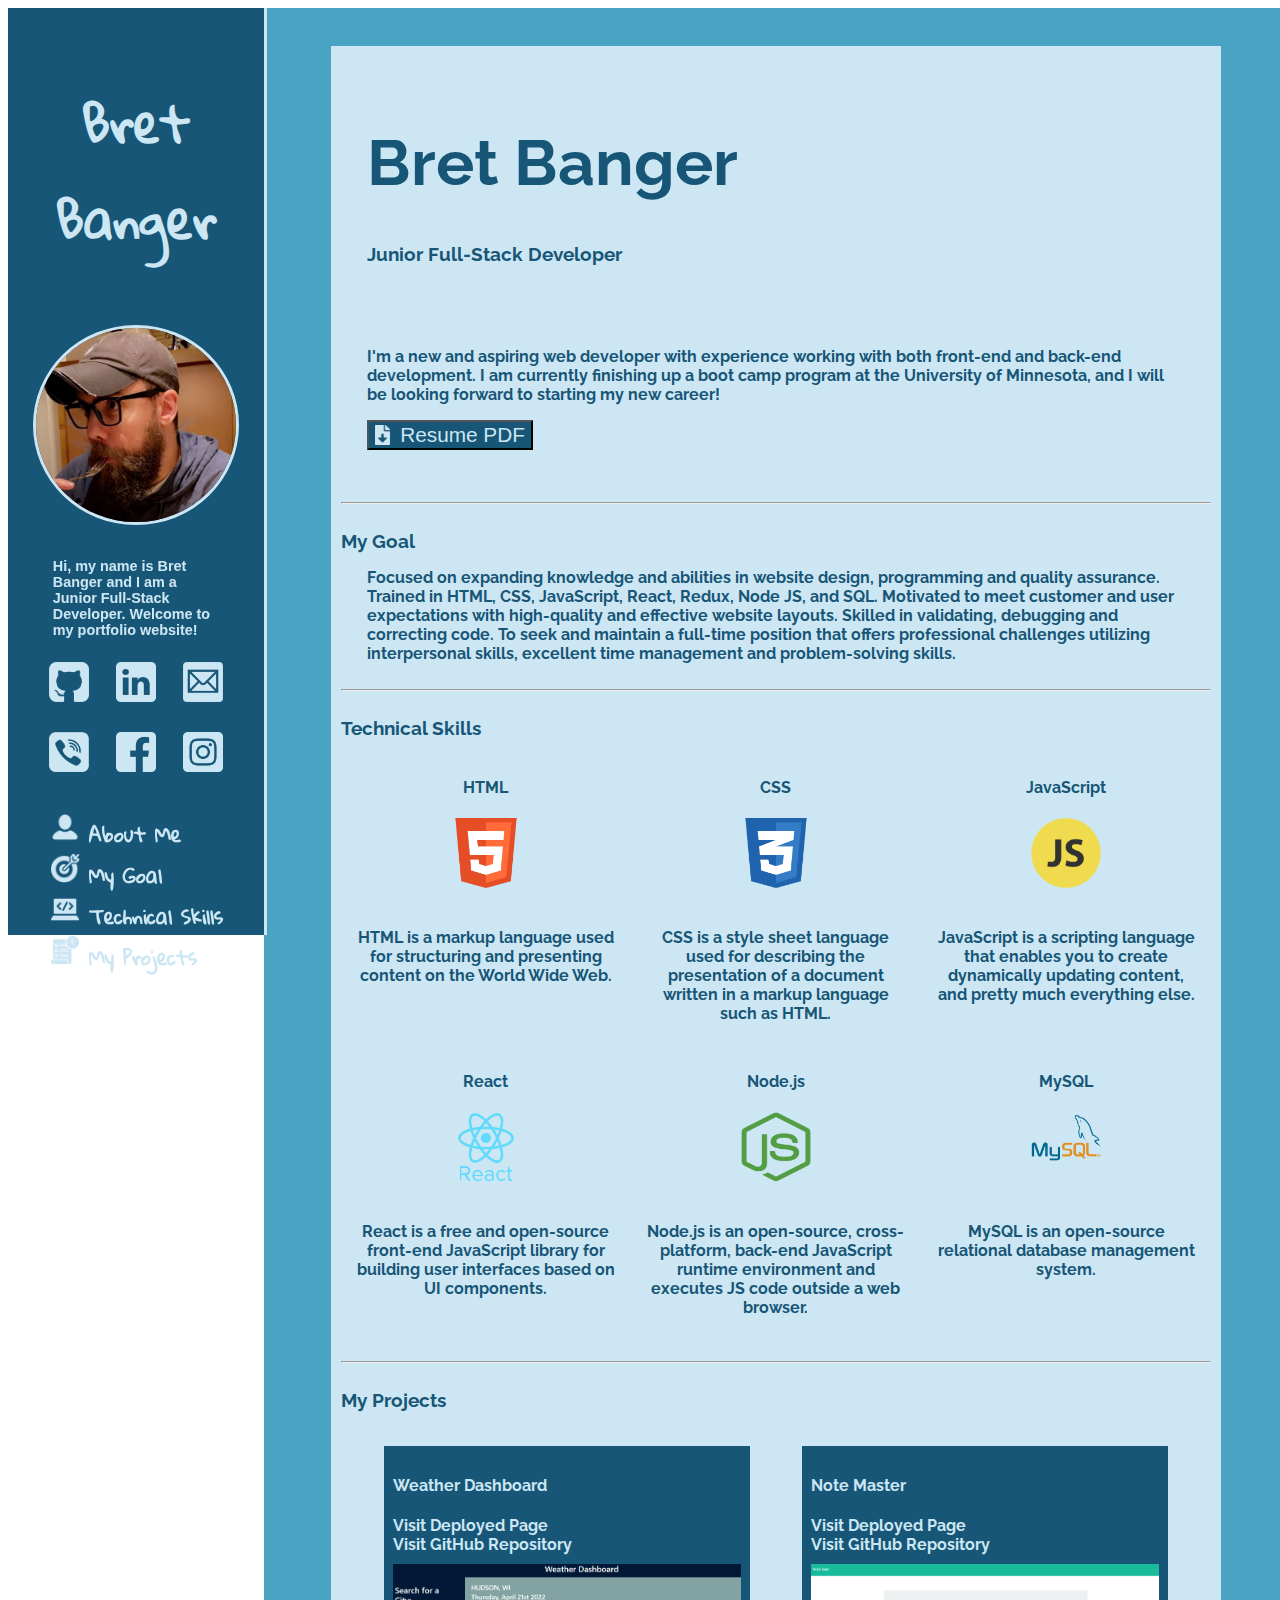
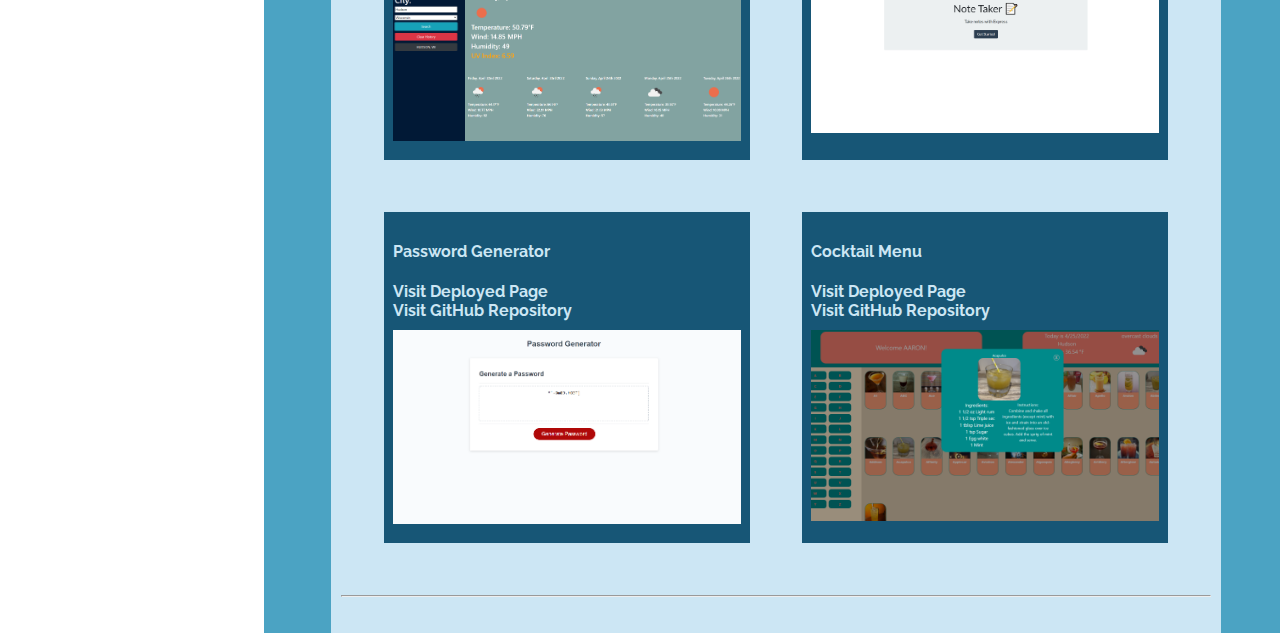
<file: index.html>
<!DOCTYPE html>
<html lang="en">
  <head>
    <meta charset="UTF-8" />
    <meta http-equiv="X-UA-Compatible" content="IE=edge" />
    <meta name="viewport" content="width=device-width, initial-scale=1.0" />
    <title>Bret Banger - Portfolio</title>
    <link rel="preconnect" href="https://fonts.googleapis.com" />
    <link rel="preconnect" href="https://fonts.gstatic.com" crossorigin />
    <link
      href="https://fonts.googleapis.com/css2?family=Raleway:wght@700&display=swap"
      rel="stylesheet"
    />
    <link rel="preconnect" href="https://fonts.googleapis.com" />
    <link rel="preconnect" href="https://fonts.gstatic.com" crossorigin />
    <link
      href="https://fonts.googleapis.com/css2?family=Gloria+Hallelujah&display=swap"
      rel="stylesheet"
    />
    <link
      href="https://cdn.jsdelivr.net/npm/bootstrap@5.1.3/dist/css/bootstrap.min.css"
      rel="stylesheet"
      integrity="sha384-1BmE4kWBq78iYhFldvKuhfTAU6auU8tT94WrHftjDbrCEXSU1oBoqyl2QvZ6jIW3"
      crossorigin="anonymous"
    />
    <link rel="stylesheet" href="style.css" />
    <script src="https://cdn.jsdelivr.net/npm/bootstrap@5.1.3/dist/js/bootstrap.bundle.min.js"></script>
  </head>
  <body>
<header>
  <nav class="navbar bg-navbar navbar-dark">
    <div class="container-fluid">
      <a class="navbar-brand" href="#"></a>
      <button class="navbar-toggler" type="button" data-bs-toggle="collapse" data-bs-target="#collapsibleNavbar">
        <span class="navbar-toggler-icon"></span>
      </button>
      <div class="collapse navbar-collapse" id="collapsibleNavbar">
        <ul class="navbar-nav links-right">
          <li class="nav-item">
            <a class="nav-link" href="#about-me">About Me</a>
          </li>
          <li class="nav-item">
            <a class="nav-link" href="#my-goal">My Goal</a>
          </li>
          <li class="nav-item">
            <a class="nav-link" href="#my-technical-skills">Technical Skills</a>
          </li>    
          <li class="nav-item">
            <a class="nav-link" href="#my-projects">My Projects</a>
          </li> 
        </ul>
      </div>
    </div>
  </nav>
</header>     
    
    <section>
    <div class="side-bar">
      <h2>Bret Banger</h2>
      <img
        src="./imgs/me (3).jpg"
        alt="picture of Bret Banger"
        class="avatar"
      />
      <p>
        Hi, my name is Bret Banger and I am a Junior Full-Stack Developer.
        Welcome to my portfolio website!
      </p>
      <div class="link-tree">
        <a href="https://github.com/Banger484"
          ><img
            class="link-tree-logo"
            src="./imgs/1608907_github_square_icon.png"
            alt="github icon"
        /></a>
        <a href="https://www.linkedin.com/in/bretbanger/"
          ><img
            class="link-tree-logo"
            src="./imgs/5282542_linkedin_network_social network_linkedin logo_icon.png"
            alt="linkedIn icon"
        /></a>
        <a href="mailto:banger484@gmail.com"
          ><img
            class="link-tree-logo"
            src="./imgs/134147_mail_email_icon.png"
            alt="email icon"
        /></a>
        <br>
        <a href="tel:+6512465986"
          ><img
            class="link-tree-logo"
            src="./imgs/1181187_app_call_viber_icon.png"
            alt="phone icon"
        /></a>
        <a href="https://www.facebook.com/bret.banger"
          ><img
            class="link-tree-logo"
            src="./imgs/5282541_fb_social media_facebook_facebook logo_social network_icon.png"
            alt="facebook icon"
        /></a>
        <a href="https://www.instagram.com/bretbanger/"
          ><img
            class="link-tree-logo"
            src="./imgs/5282544_camera_instagram_social media_social network_instagram logo_icon.png"
            alt="instagram icon"
        /></a>
      </div>
      <div class="side-navbar">
        <a href="#about-me"
          ><img
            src="./imgs/side-navbar/1564534_customer_man_user_account_profile_icon.png"
            alt=""
            class="side-nav-img"
          />
          About Me</a
        >
        <a href="#my-goal"
          ><img
            src="./imgs/side-navbar/6843063_accuracy_archery_arrow_business_goal_icon.png"
            alt=""
            class="side-nav-img"
          />
          My Goal</a
        >
        <a href="#my-technical-skills"
          ><img
            src="./imgs/side-navbar/6569358_and_applications_code_coding_computer_icon.png"
            alt=""
            class="side-nav-img"
          />
          Technical Skills</a
        >
        <a href="#my-projects"
          ><img
            src="./imgs/side-navbar/3533402_business_management_plan_project_report_icon.png"
            alt=""
            class="side-nav-img"
          />
          My Projects</a
        >
      </div>
    </div>
    <main>
      <div class="content">
        <section id="about-me">
          <div class="about-left">
            <h1 class="name">Bret Banger</h1>
            <h3 class="title">Junior Full-Stack Developer</h3>
            <p>
              I'm a new and aspiring web developer with experience working with
              both front-end and back-end development. I am currently
              finishing up a boot camp program at the University of Minnesota, and I
              will be looking forward to starting my new career!
            </p>
            <a href="./assets/resume/Bret_Banger_Resume.PDF" download
              ><button class="resume-btn">
                <img
                  class="download-icon"
                  src="./imgs/8541969_file_download_icon.png"
                  alt="download icon"
                />
                Resume PDF
              </button></a
            >
          </div>
          <div class="about-right">
            <img src="./imgs/IMG_20210706_000821_544.jpg" alt="" />
          </div>
        </section>
        <hr />
        <section id="my-goal">
          <h3>My Goal</h3>
          <p>
            Focused on expanding knowledge and abilities in website design,
            programming and quality assurance. Trained in HTML, CSS, JavaScript,
            React, Redux, Node JS, and SQL. Motivated to meet customer and user
            expectations with high-quality and effective website layouts.
            Skilled in validating, debugging and correcting code. To seek and
            maintain a full-time position that offers professional challenges
            utilizing interpersonal skills, excellent time management and
            problem-solving skills.
          </p>
        </section>
        <hr />
        <section id="my-technical-skills">
          <h3>Technical Skills</h3>
          <div class="card-holder">
            <div class="card">
              <h4>HTML</h4>
              <img
                src="./imgs/badges/317755_badge_html_html5_achievement_award_icon.png"
                alt=""
                class="skill-badge"
              />
              <p>
                HTML is a markup language used for structuring and presenting
                content on the World Wide Web.
              </p>
            </div>
            <div class="card">
              <h4>CSS</h4>
              <img
                src="./imgs/badges/317756_badge_css_css3_achievement_award_icon.png"
                alt=""
                class="skill-badge"
              />
              <p>
                CSS is a style sheet language used for describing the
                presentation of a document written in a markup language such as
                HTML.
              </p>
            </div>
            <div class="card">
              <h4>JavaScript</h4>

              <img
                src="./imgs/badges/652581_code_command_develop_javascript_language_icon.png"
                alt=""
                class="skill-badge"
              />
              <p>
                JavaScript is a scripting language that enables you to create
                dynamically updating content, and pretty much everything else.
              </p>
            </div>
            <div class="card">
              <h4>React</h4>
              <img
                src="./imgs/badges/7423887_react_react native_icon.png"
                alt=""
                class="skill-badge"
              />
              <p>
                React is a free and open-source front-end JavaScript library for
                building user interfaces based on UI components.
              </p>
            </div>
            <div class="card">
              <h4>Node.js</h4>

              <img
                src="./imgs/badges/4375017_js_logo_node_icon.png"
                alt=""
                class="skill-badge"
              />
              <p>
                Node.js is an open-source, cross-platform, back-end JavaScript
                runtime environment and executes JS code outside a web browser.
              </p>
            </div>
            <div class="card">
              <h4>MySQL</h4>

              <img
                src="./imgs/badges/1012821_code_development_logo_mysql_icon.png"
                alt=""
                class="skill-badge"
              />
              <p>
                MySQL is an open-source relational database management system.
              </p>
            </div>
          </div>
        </section>
        <hr />
        <section id="my-projects">
          <h3>My Projects</h3>
          <div id="project-container">
            <!-- Projects go here -->
          </div>
        </section>
        <hr />
      </div>
    </main>
    </section>
    <script src="script.js"></script>
  </body>
</html>
</file>
<file: style.css>
:root {
  --dark: #175676;
  --medium: #4ba3c3;
  --light: #cce6f4;
}

body {
  font-family: "Gloria Hallelujah", cursive;
  color: var(--light);
  display: flex;
  flex-direction: column;
}
main {
  background-color: var(--medium);
  width: 80vw;
  padding-top: 3%;
  margin-left: 20vw;
}
hr {
  margin: 3% 0;
}
h3 {
  margin-bottom: 1%;
}
.content {
  width: 85%;
  height: 100%;
  margin: 0 auto;
  background-color: var(--light);
  color: var(--dark);
  font-family: "Raleway", sans-serif;
  font-weight: bolder;
  padding: 1%;
}
.content h1 {
  font-size: 4rem;
}
.side-bar {
  background-color: var(--dark);
  height: 100vh;
  width: 20vw;
  display: flex;
  flex-direction: column;
  align-items: center;
  padding-top: 3vh;
  border-right: 3px solid var(--light);
  position: fixed;
}

.side-bar h2 {
  text-align: center;
  font-size: 3rem;
  font-weight: bolder;
}
.avatar {
  height: 200px;
  width: 200px;
  border-radius: 50%;
  margin-top: 2vh;
  margin-bottom: 2vh;
  border: 3px solid var(--light);
}

.side-bar p {
  font-family: Arial, Helvetica, sans-serif;
  width: 65%;
  font-size: 0.9rem;
  font-weight: bold;
}
.link-tree-logo {
  height: 40px;
  width: 40px;
  margin: 10px;
}
.side-navbar {
  display: flex;
  flex-direction: column;
  margin-top: 20px;
  font-size: 2rem;
}

.side-navbar a {
  text-decoration: none;
  color: var(--light);
  font-weight: bold;
}

.side-nav-img {
  height: 30px;
  width: 30px;
}

/* About Section */

#about-me {
  display: flex;
  width: 100%;
}
.title {
  margin-bottom: 10%;
}
.about-left {
  padding: 3%;
  width: 50%;
}
.about-left a {
  text-decoration: none;
}
.resume-btn {
  background-color: var(--dark);
  color: var(--light);
  font-size: 1.3rem;
  display: flex;
  align-items: center;
  justify-content: center;
}
.download-icon {
  height: 20px;
  margin-right: 10px;
}
.about-right {
  width: 50%;
  display: flex;
  justify-content: center;
}
.about-right img {
  max-width: 100%;
  height: auto;
  align-items: center;
}

/* My Goal */
#my-goal p {
  padding: 0 3%;
}

/* Technical Skills */
.card-holder {
  display: flex;
  justify-content: space-around;
  flex-wrap: wrap;
}
.card {
  width: 30%;
  max-height: 250px;
  background-color: var(--light);
  text-align: center;
  padding: 1%;
  margin-bottom: 3%;
}
.skill-badge {
  height: 70px;
  width: 70px;
  margin: 0 auto 20px;
}


/* Project Cards */
#project-container {
  display: flex;
  flex-direction: row;
  flex-wrap: wrap;
  justify-content: center;
}
.project-card {
  background-color: var(--dark);
  color: var(--light);
  width: 40%;
  max-height: 400px;
  display: flex;
  flex-direction: column;
  padding: 1%;
  margin: 3%;
}
.project-card a {
  text-decoration: none;
  color: var(--light);
}
.project-card img {
  margin: 10px auto;
  max-width: 100%;

}
.bg-navbar {
  background-color: var(--dark);
  display: none;
}
.links-right {
  text-align: end;
  margin-right: 5vw;
  font-size: 2rem;
  font-family: "Raleway", sans-serif;
  font-weight: bolder;

}
@media only screen and (max-width: 1380px) {
  .side-navbar{
    font-size: 1.2rem;
  }
  .about-right {
    display: none;
  }
  .about-left {
    width: 100%;
  }
}
@media only screen and (max-width: 1024px) {
  .about-right {
    display: none;
  }
  .about-left {
    width: 100%;
  }
  .side-bar {
    display: none;
  }
  main {
    width: 100%;
    margin: 0;
  }
  .card {
    font-size: .8rem;
  }
  .bg-navbar {
    display: block;
  }
}

@media only screen and (max-width: 740px) {
  .card p {
    display: none;
  }
  .project-card {
    width: 70%;
  }
}
</file>
